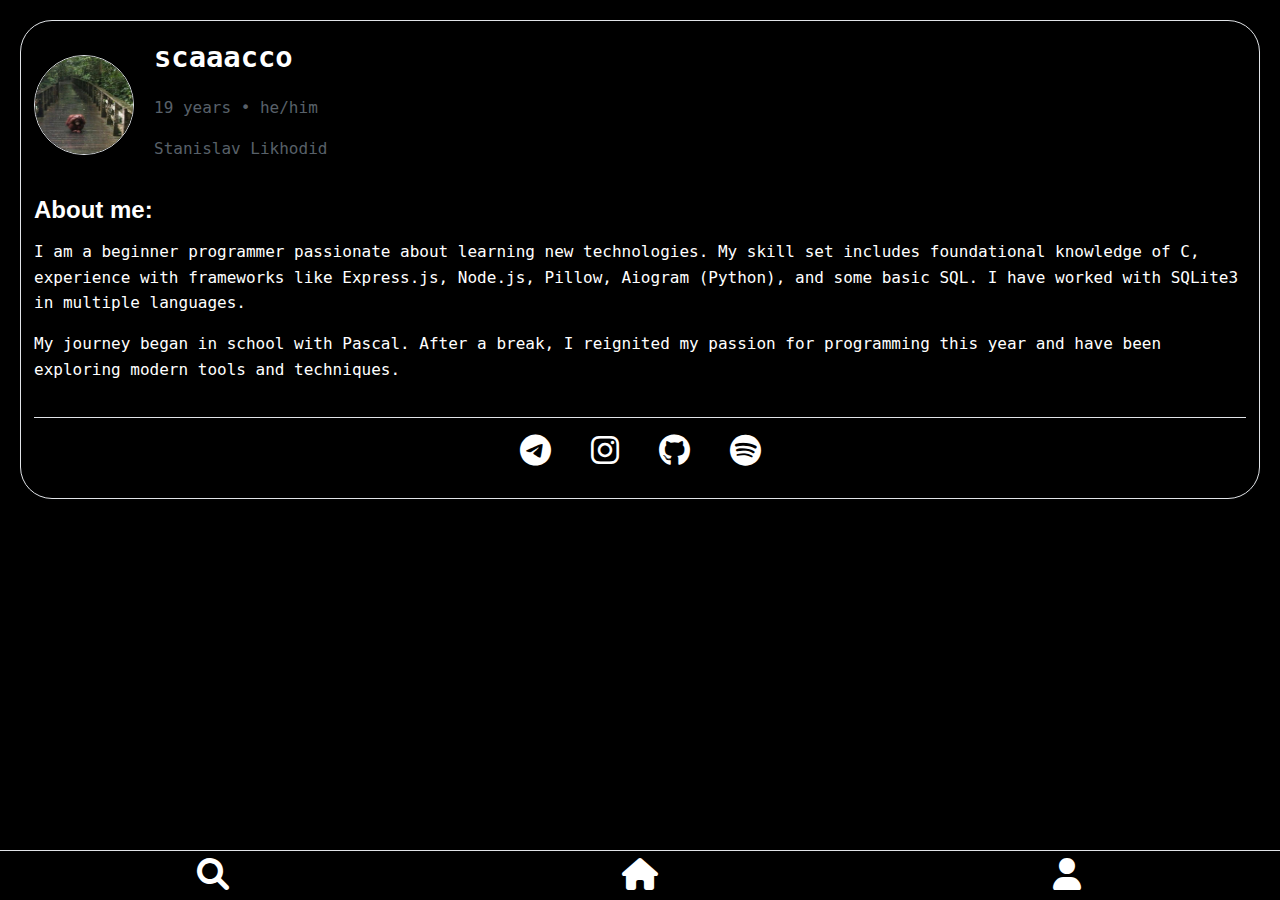
<file: index.html>
<!DOCTYPE html>
<html lang="en">
<head>
  <meta charset="UTF-8">
  <meta name="viewport" content="width=device-width, initial-scale=1.0">
  <title>Scaaacco`s main</title>
  <link rel="stylesheet" href="static/index-style.css">
  <link rel="stylesheet" href="static/bar.css">
  <link rel="stylesheet" href="https://cdnjs.cloudflare.com/ajax/libs/font-awesome/6.0.0/css/all.min.css">
</head>
<body class="dark-theme">
  <div class="container">
    <div class="portfolio">
      <div class="portfolio-item">
        <div class="portfolio-text">
          <div class="profile">
            <img src="assets/profile_pic.jpg" alt="Profile Picture" class="profile-pic">
            <div class="profile-info">
              <p class="username"><strong>scaaacco</strong></p>
              <p class="details">19 years • he/him</p>
              <p class="details">Stanislav Likhodid</p>
            </div>
          </div>
          <h2>About me:</h2>
          <p>
            I am a beginner programmer passionate about learning new technologies.
            My skill set includes foundational knowledge of C, experience with frameworks
            like Express.js, Node.js, Pillow, Aiogram (Python), and some basic SQL.
            I have worked with SQLite3 in multiple languages.
          </p>
          <p>
            My journey began in school with Pascal. After a break, I reignited my
            passion for programming this year and have been exploring modern tools and techniques.
          </p>
        </div>
      </div>
      <div class="links">
        <a href="https://t.me/scaaacco" class="link-item" target="_blank">
          <i class="fa-brands fa-telegram"></i>
        </a>
        <a href="https://instagram.com/scaaacco" class="link-item" target="_blank">
          <i class="fa-brands fa-instagram"></i>
        </a>
        <a href="https://github.com/scaaacco" class="link-item" target="_blank">
          <i class="fa-brands fa-github"></i>
        </a>
        <a href="https://open.spotify.com/user/31fxf6sai6rnec2jrdejxshdpkui?si=Zf2E-TLoTHCRS7mKunoOAA" class="link-item" target="_blank">
          <i class="fa-brands fa-spotify"></i>
        </a>
      </div>
    </div>
  </div>
  <div class="bootom-bar">
    <div class="bar-item">
      <a href="/search.html" class="bar-link"><i class="fa fa-search"></i></a>
    </div>
    <div class="bar-item">
      <a href="/" class="bar-link"><i class="fa fa-home" style="text-decoration: none;"></i></a>
    </div>
    <div class="bar-item">
      <a href="/user" class="bar-link"><i class="fa fa-user"></i></a>
    </div>
  </div>
</body>
</html>
</file>
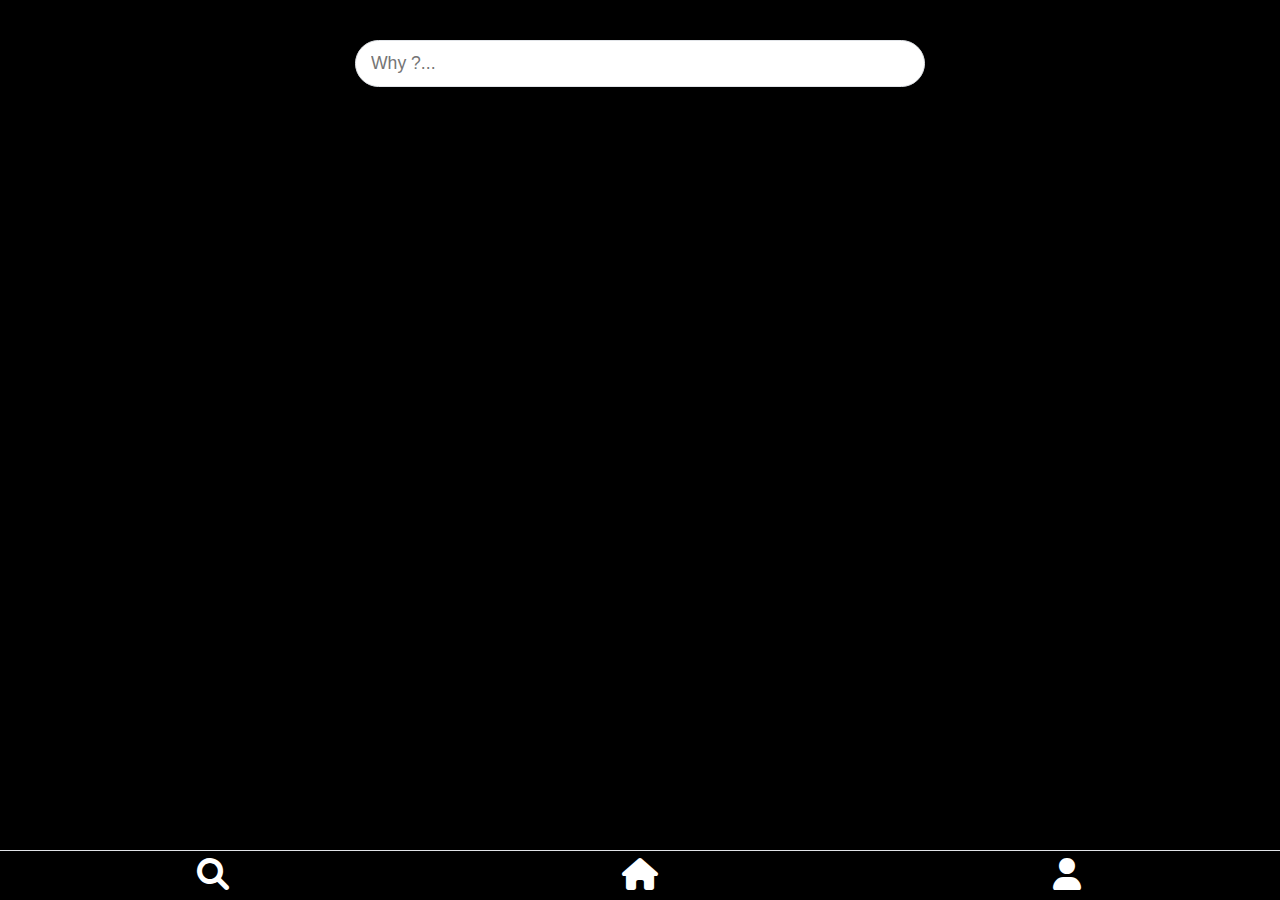
<file: search.html>
<!DOCTYPE html>
<html lang="uk">
<head>
  <meta charset="UTF-8">
  <meta name="viewport" content="width=device-width, initial-scale=1.0">
  <title>Search</title>
  <link rel="stylesheet" href="static/search.css">
  <link rel="stylesheet" href="static/bar.css">
  <link rel="stylesheet" href="https://cdnjs.cloudflare.com/ajax/libs/font-awesome/6.0.0/css/all.min.css">
</head>
<body class="dark-theme">
  <main class="search-container">
    <input type="text" id="search-input" placeholder="Why ?..." list="suggestions">
    <datalist id="suggestions">
      <option value=">">
    </datalist>
    <div class="results">
    </div>
  </main>
  <div class="bootom-bar">
    <div class="bar-item">
      <a href="/search" class="bar-link"><i class="fa fa-search"></i></a>
    </div>
    <div class="bar-item">
      <a href="/" class="bar-link"><i class="fa fa-home" style="text-decoration: none;"></i></a>
    </div>
    <div class="bar-item">
      <a href="/user" class="bar-link"><i class="fa fa-user"></i></a>
    </div>
  </div>
</body>
</html>
</file>
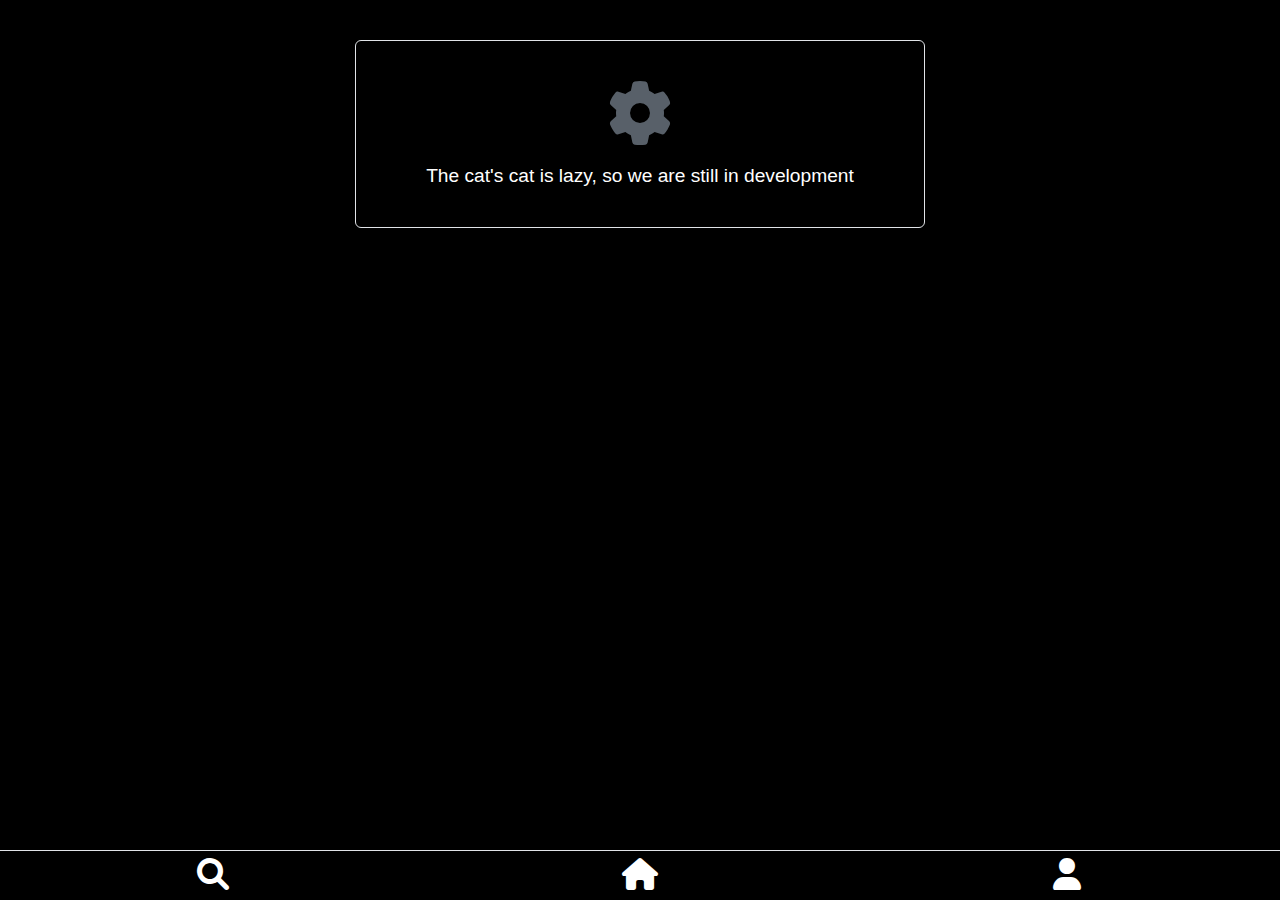
<file: user.html>
<!DOCTYPE html>
<html lang="uk">
<head>
  <meta charset="UTF-8">
  <meta name="viewport" content="width=device-width, initial-scale=1.0">
  <title>User – in-development</title>
  <link rel="stylesheet" href="static/user.css">
  <link rel="stylesheet" href="static/bar.css">
  <link rel="stylesheet" href="https://cdnjs.cloudflare.com/ajax/libs/font-awesome/6.0.0/css/all.min.css">
</head>
<body class="dark-theme">
  <main class="user-container">
    <div class="in-development">
      <i class="fa fa-cog fa-spin"></i>
      <p>The cat's cat is lazy, so we are still in development</p>
    </div>
  </main>
  <div class="bootom-bar">
    <div class="bar-item">
      <a href="/search.html" class="bar-link"><i class="fa fa-search"></i></a>
    </div>
    <div class="bar-item">
      <a href="/" class="bar-link"><i class="fa fa-home" style="text-decoration: none;"></i></a>
    </div>
    <div class="bar-item">
      <a href="/user" class="bar-link"><i class="fa fa-user"></i></a>
    </div>
  </div>
</body>
</html>
</file>
<file: static/index-style.css>
* {
  margin: 0;
  padding: 0;
  box-sizing: border-box;
}
body {
  font-family: -apple-system, BlinkMacSystemFont, "Segoe UI", Roboto, Helvetica, Arial, sans-serif;
  transition: background-color 0.3s ease, color 0.3s ease;
}
body.light-theme {
  background-color: #f6f8fa;
  color: #24292e;
}
body.dark-theme {
  background-color: #000000;
  color: #ffffff;
}

.link-item {
  margin: 0 20px;
  color: inherit;
  text-decoration: none;
  font-size: 2rem;
  transition: color 0.3s;
}
.link-item:hover {
  color: #3200a7f5;
}

.container {
  max-width: 100%;
  margin: 20px;
  margin-bottom: 70px;
}
.portfolio {
  background-color: inherit;
  border: 1px solid #e1e4e8;
  border-radius: 32px;
  padding: 13px;
  box-shadow: 0 1px 3px rgba(27, 31, 35, 0.12);
}
.portfolio-item {
  display: flex;
  flex-direction: column;
}
.portfolio-text h2 {
  margin-bottom: 15px;
  font-size: 1.5rem;
}
.profile {
  display: flex;
  align-items: center;
  margin-bottom: 20px;
}
.profile-pic {
  width: 100px;
  height: 100px;
  border-radius: 50%;
  margin-right: 20px;
  border: 1px solid #e1e4e8;
}
.profile-info .username {
  font-size: 1.8rem;
  font-weight: bold;
}
.profile-info .details {
  font-size: 1rem;
  color: #586069;
}
.portfolio-text p {
  font-family: monospace;
  font-size: 1rem;
  line-height: 1.6;
  margin-bottom: 15px;
}
.links {
  width: 100%;
  background-color: inherit;
  display: flex;
  justify-content: center;
  align-items: center;
  padding: 15px 0;
  border-top: 1px solid #e1e4e8;
  margin-top: 20px;
}
.links .link-item {
  margin: 0 20px;
}
</file>
<file: static/bar.css>
.bootom-bar {
    width: 100%;
    height: 50px;
    background-color: inherit;
    display: grid;
    grid-template-columns: repeat(3, 1fr);
    position: fixed;
    bottom: 0;
    border-top: 1px solid #e1e4e8;
    z-index: 500;
  }
  
  .bar-item {
    display: flex;
    align-items: center;
    justify-content: center;
    font-size: 2rem;
    color: inherit;
    text-decoration: none;
    transition: color 0.3s;
  }
  
  .bar-item:hover {
    color: #322257f5;
  }

  .bar-link {
    text-decoration: none;
    color: inherit; 
  }
</file>
<file: static/search.css>
* {
    margin: 0;
    padding: 0;
    box-sizing: border-box;
  }
  
  body {
    font-family: -apple-system, BlinkMacSystemFont, "Segoe UI", Roboto, Helvetica, Arial, sans-serif;
    transition: background-color 0.3s ease, color 0.3s ease;
  }
  
  body.light-theme {
    background-color: #f6f8fa;
    color: #24292e;
  }
  
  body.dark-theme {
    background-color: #000000;
    color: #ffffff;
  }
  
  .header {
    text-align: center;
    padding: 20px;
    border-bottom: 1px solid #e1e4e8;
  }
  
  .search-container {
    max-width: 600px;
    margin: 40px auto;
    padding: 0 15px;
  }
  
  #search-input {
    width: 100%;
    padding: 12px 15px;
    font-size: 1.1rem;
    border: 1px solid #e1e4e8;
    border-radius: 100px;
    margin-bottom: 20px;
  }
  
  .results {
  }
</file>
<file: static/user.css>
* {
    margin: 0;
    padding: 0;
    box-sizing: border-box;
  }
  
  body {
    font-family: -apple-system, BlinkMacSystemFont, "Segoe UI", Roboto, Helvetica, Arial, sans-serif;
    transition: background-color 0.3s ease, color 0.3s ease;
  }
  
  body.light-theme {
    background-color: #f6f8fa;
    color: #24292e;
  }
  
  body.dark-theme {
    background-color: #000000;
    color: #ffffff;
  }
  
  .header {
    text-align: center;
    padding: 20px;
    border-bottom: 1px solid #e1e4e8;
  }
  
  .user-container {
    max-width: 600px;
    margin: 40px auto;
    padding: 0 15px;
    text-align: center;
  }
  
  .in-development {
    padding: 40px;
    border: 1px solid #e1e4e8;
    border-radius: 6px;
    box-shadow: 0 1px 3px rgba(27, 31, 35, 0.12);
  }
  
  .in-development i {
    font-size: 4rem;
    margin-bottom: 20px;
    color: #586069;
  }
  
  .in-development p {
    font-size: 1.2rem;
  }
</file>
